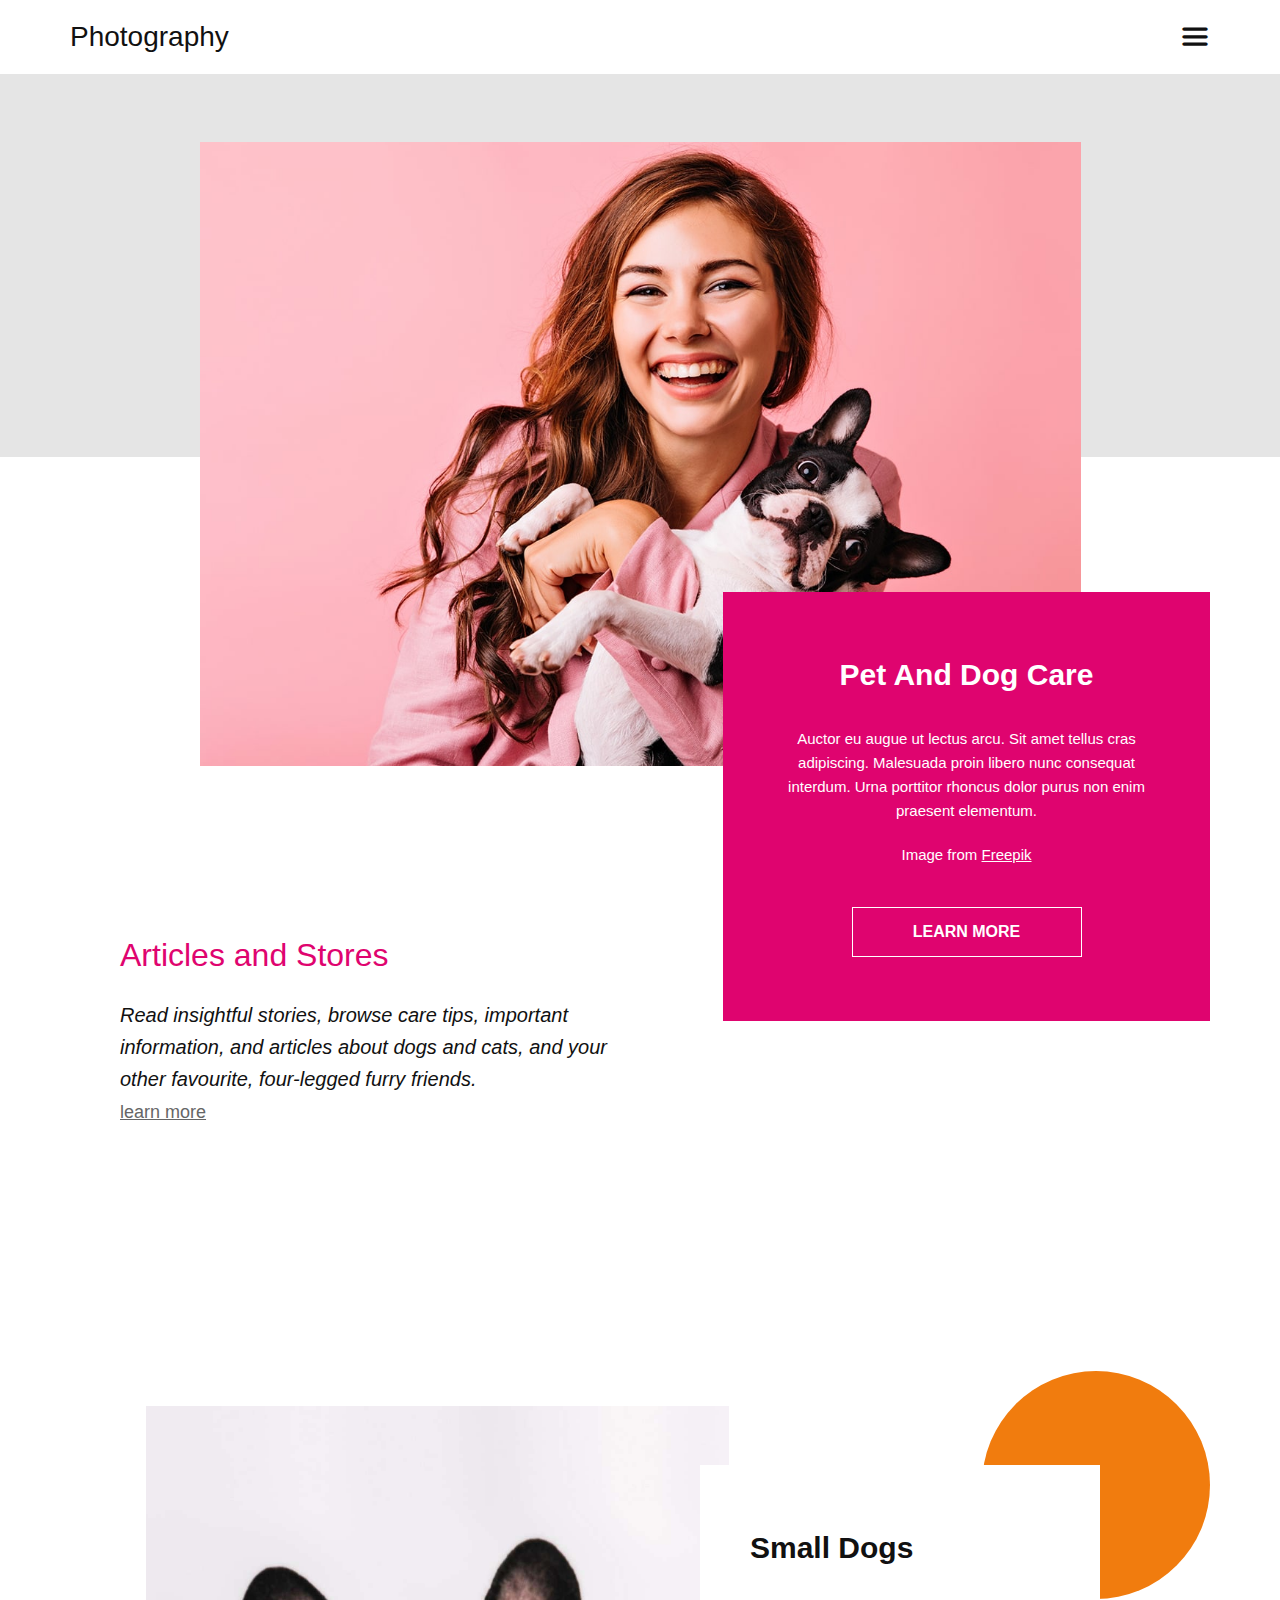
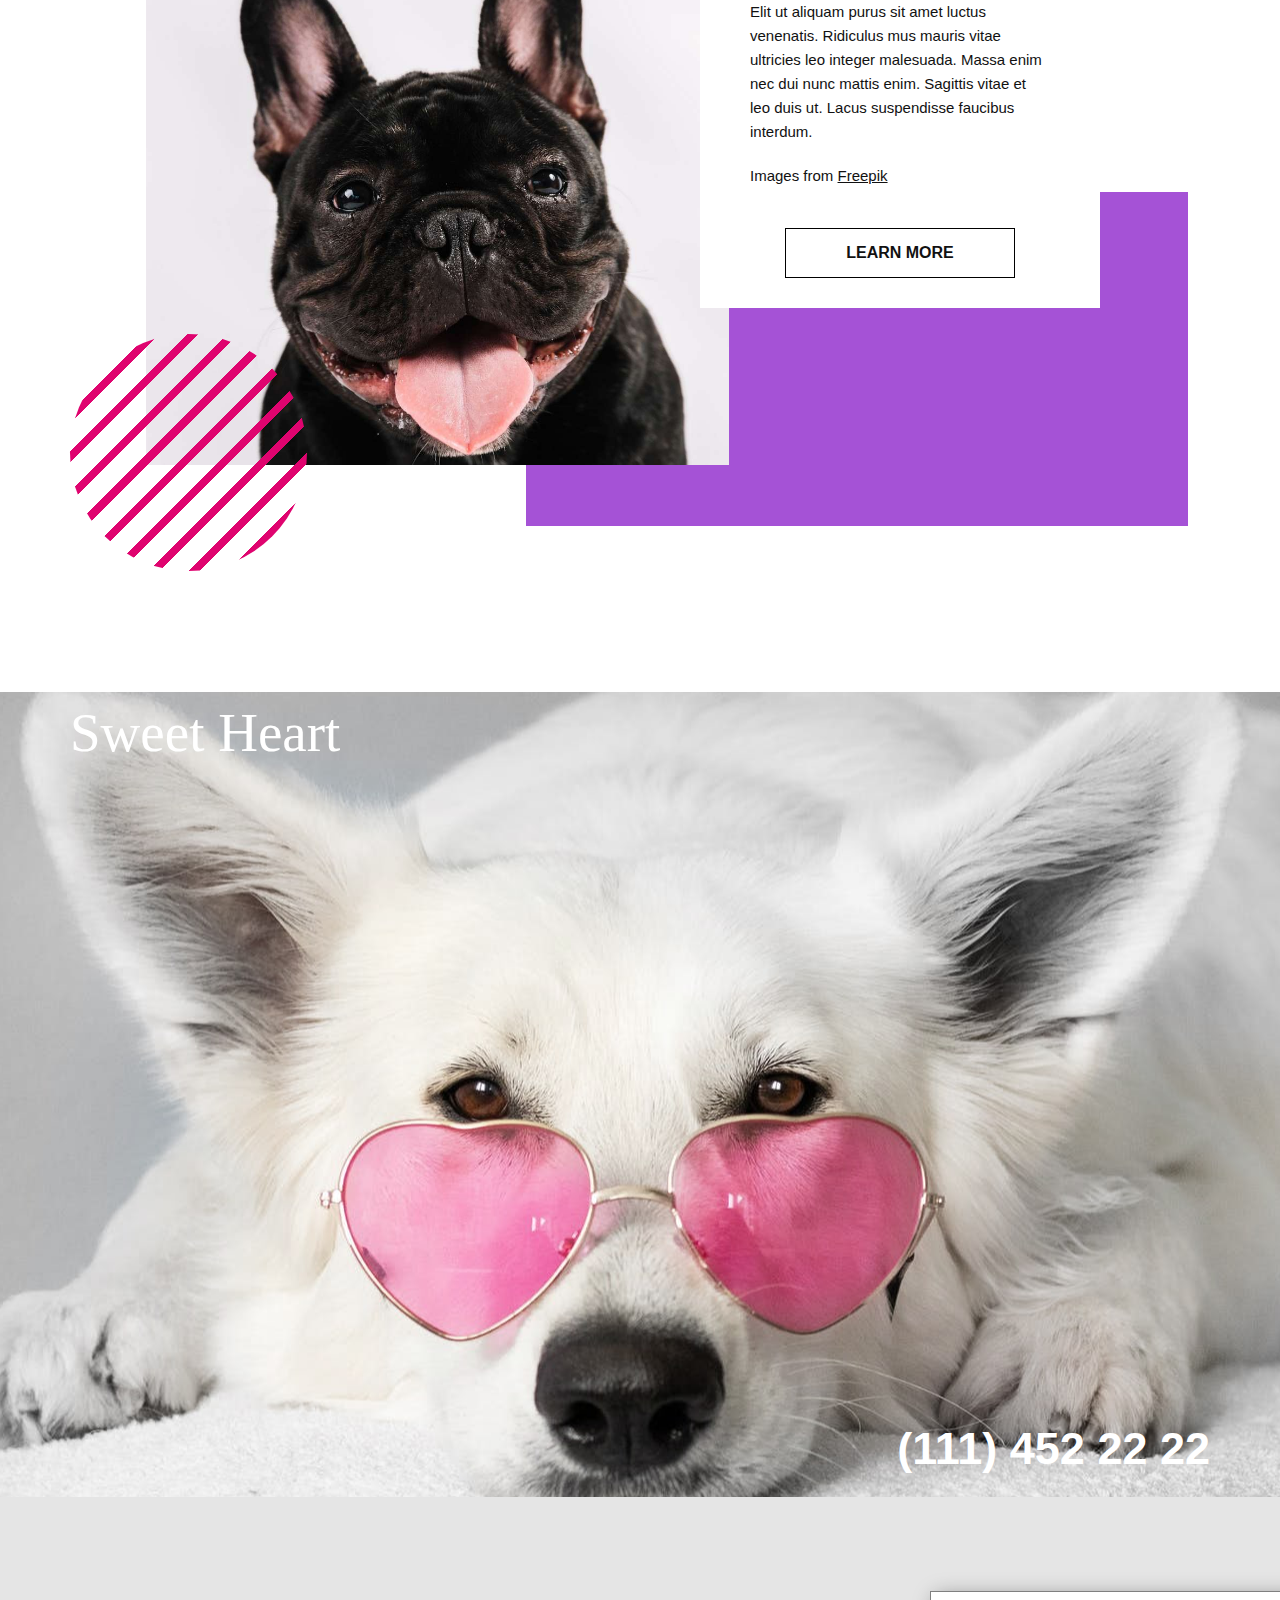
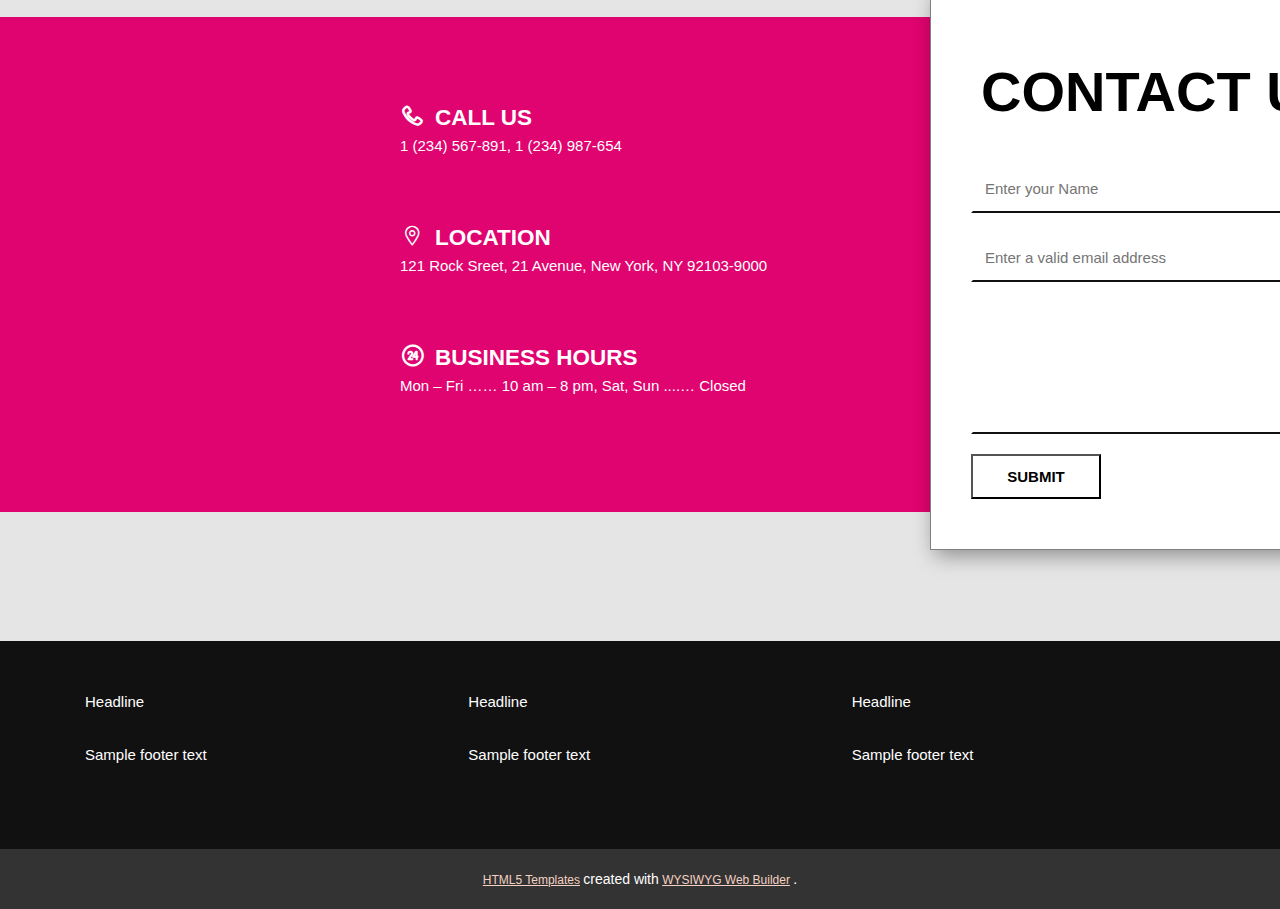
<file: index.html>
<!DOCTYPE html>
<html lang="en">

<head>
    <meta charset="UTF-8">
    <meta http-equiv="X-UA-Compatible" content="IE=edge">
    <meta name="viewport" content="width=device-width, initial-scale=1.0">
    <title>Document</title>
    <link rel="stylesheet" href="font/iconfont.css">
    <link rel="stylesheet" href="reset.css">
    <link rel="stylesheet" href="index.css">
</head>

<body>
    <div class="header">
        <div class="header-c">
            <span class="title">Photography</span>
            <span class="iconfont icon-caidan"></span>
        </div>
    </div>
    <section class="main-a u-clearfix">
        <div class="gray"></div>
        <img class="female" src="./images/dfgg-min.jpg" alt="">
        <div class="dogcare">
            <h2>Pet And Dog Care</h2>
            <p>Auctor eu augue ut lectus arcu. Sit amet tellus cras adipiscing. Malesuada proin libero nunc
                consequat interdum. Urna porttitor rhoncus dolor purus non enim praesent elementum.</p>
            <p>Image from <a href="#">Freepik</a> </p>
            <button>LEARN MORE</button>
        </div>
        <div class="articles">
            <h2>Articles and Stores</h2>
            <p>Read insightful stories, browse care tips, important information, and articles about dogs and cats, and
                your other favourite, four-legged furry friends.</p>
            <p><a href="#">learn more</a> </p>
        </div>
    </section>
    <section class="main-b u-clearfix">
        <div class="container u-clearfix">
            <div class="purple"></div>
            <img src="images/fghh-min.jpg" alt="">
            <div class="pattern"></div>
            <div class="circle"></div>
            <div class="dogcare">
                <h2>Small Dogs</h2>
                <p>Elit ut aliquam purus sit amet luctus venenatis. Ridiculus mus mauris vitae ultricies leo integer
                    malesuada. Massa enim nec dui nunc mattis enim. Sagittis vitae et leo duis ut. Lacus suspendisse
                    faucibus interdum.</p>
                <p>Images from <a href="#">Freepik</a></p>
                <button>LEARN MORE</button>
            </div>
        </div>
        <section class="main-c">
            <div class="container-c">
                <h2 class="text">Sweet Heart</h2>
                <h2 class="phone">(111) 452 22 22</h2>
            </div>
        </section>
        <section class="main-d">
            <div class="container-d">
                <div class="info">
                    <div class="info-item">
                        <h2><span class="iconfont icon-31dianhua"></span>CALL US</h2>
                        <p>1 (234) 567-891, 1 (234) 987-654</p>
                    </div>
                    <div class=" info-item">
                        <h2><span class="iconfont icon-map"></span>LOCATION</h2>
                        <p>121 Rock Sreet, 21 Avenue, New York, NY 92103-9000</p>
                    </div>
                    <div class="info-item">
                        <h2><span class="iconfont icon-service24xiaoshifahuo"></span>BUSINESS HOURS</h2>
                        <p>Mon – Fri …… 10 am – 8 pm, Sat, Sun ....… Closed</p>
                    </div>
                </div>
            </div>
            <form action="#" class="sheet">
                <h2>CONTACT US</h2>
                <div class="namebox"><input class="box" type="text" placeholder="Enter your Name" required></div>
                <div class="emailbox"><input class="box" type="text" placeholder="Enter a valid email address" required></div>
                <div class="textbox"><textarea name="textbox" id="" cols="69" rows="5" required></textarea></div>
                <div class="submitbox"><input class="submitbox" type="submit" value="SUBMIT"></div>
            </form>
        </section>
        <footer class="main-e">
            <div class="container-e">
                <div class="content-e">
                    <p>Headline</p>
                    <p>Sample footer text</p>
                </div>
                <div class="content-e">
                    <p>Headline</p>
                    <p>Sample footer text</p>
                </div>
                <div class="content-e">
                    <p>Headline</p>
                    <p>Sample footer text</p>
                </div>
            </div>
        </footer>
        <section class="bottombox">
            <div class="bottomboxcontent">
             <a href="https://www.11moban.com/html5-template"><span>HTML5 Templates</span></a>
             <p>created with</p>
             <a href="https://www.11moban.com/"><span>WYSIWYG Web Builder</span></a>
             <p>.</p>
           </div>
        </section>
        

</body>

</html>
</file>
<file: font/iconfont.css>
@font-face {
  font-family: "iconfont"; /* Project id 3144724 */
  src: url('iconfont.woff2?t=1648312842057') format('woff2'),
       url('iconfont.woff?t=1648312842057') format('woff'),
       url('iconfont.ttf?t=1648312842057') format('truetype');
}

.iconfont {
  font-family: "iconfont" !important;
  font-size: 16px;
  font-style: normal;
  -webkit-font-smoothing: antialiased;
  -moz-osx-font-smoothing: grayscale;
}

.icon-31dianhua:before {
  content: "\e600";
}

.icon-service24xiaoshifahuo:before {
  content: "\e601";
}

.icon-map:before {
  content: "\e699";
}

.icon-caidan:before {
  content: "\e790";
}

.icon-jiahao:before {
  content: "\eaf3";
}
</file>
<file: index.css>
.u-clearfix:after,
.u-clearfix:before {
    content: '';
    display: table;
}

.u-clearfix:after {
    clear: both;
}

.header {
    background-color: white;
    height          : 74px;
}

.header-c {
    width      : 1140px;
    height     : 100%;
    margin     : auto;
    line-height: 74px;
}

.header-c .title {
    font-size: 28px;
    color    : #111;
}

.icon-caidan {
    font-size  : 30px;
    float      : right;
    font-weight: bold;
    color      : #111;
}

.main-a .gray {
    background-color: #e5e5e5;
    height          : 383px;
}

.female {
    width     : 881px;
    height    : 624px;
    margin    : -315px auto 0;
    object-fit: cover;
    display   : block;
}

.dogcare {
    width           : 487px;
    min-height      : 429px;
    margin          : -174px calc(((100% - 1140px) / 2)) 0 auto;
    color           : #ffffff;
    background-color: #df046f;
    padding         : 30px 50px;
    position        : relative;
    box-sizing      : border-box;
}

.dogcare h2 {
    font-size  : 30px;
    font-weight: 700;
    margin     : 30px;
    text-align : center;
}

.dogcare p {
    font-family: 'Open Sans', sans-serif;
    font-weight: 400;
    line-height: 1.6;
    font-size  : 15px;
    text-align : center;
    margin-top : 20px;
}

.dogcare p a {
    color          : #ffffff;
    text-decoration: underline;
}

.dogcare p a:hover {
    color: #e6e6e6;
}

.dogcare button {
    box-sizing      : border-box;
    height          : 50px;
    width           : 230px;
    display         : block;
    margin          : 40px auto 0;
    background-color: transparent;
    border          : 1px solid white;
    color           : #ffffff;
    font-size       : 16px;
    font-weight     : bolder;
}

.dogcare button:hover {
    color           : #f17c0e;
    background-color: #fff;
}

.articles {
    width     : 600px;
    min-height: 429px;
    margin    : -120px 0 62px calc(((100% - 1140px) / 2));
    color     : #111;
    padding   : 30px 50px;
    position  : relative;
    box-sizing: border-box;
}

.articles h2 {
    font-size  : 32px;
    font-weight: normal;
    color      : #df046f;
}

.articles p {
    font-family: 'Open Sans', sans-serif;
    font-weight: 400;
    line-height: 1.6;
    font-size  : 20px;
    margin-top : 20px;
    font-style : italic;
}

.articles p a {
    font-size      : 18px;
    font-style     : normal;
    text-decoration: underline;
    font-family    : 'Open Sans', sans-serif;
}

.articles p:last-child {
    margin-top: 0;
}

.main-b .container {
    width : 1140px;
    height: 800px;
    margin: auto;
}

.main-b .container .purple {
    background-color: #a552d6;
    width           : 662px;
    height          : 334px;
    margin          : 400px 22px 0 auto;
}

.main-b .container img {
    height    : 659px;
    width     : 583px;
    margin    : -800px auto 0 76px;
    object-fit: cover;
}

.main-b .pattern {
    height       : 237px;
    width        : 237px;
    background   : repeating-linear-gradient(-45deg, transparent, transparent 20px, #df046f 8px, #df046f 28px);
    border-radius: 50%;
    margin-top   : -210px;
    position     : relative;
}

.main-b .container .circle {
    height          : 228px;
    width           : 228px;
    background-color: #f17c0e;
    border-radius   : 50%;
    margin          : -800px 0 0 auto;
}

.main-b .dogcare {
    background-color: #fff;
    color           : #111;
    width           : 400px;
    position        : relative;
    left            : -110px;
    top             : 40px;
}

.main-b .dogcare p,
.main-b .dogcare h2,
.main-b .dogcare a {
    text-align : left !important;
    margin-left: 0 !important;
    color      : #111 !important;
}

.main-b button {
    color : #111;
    border: 1px solid black;
}

.main-b button:hover {
    background-color: black;
    color           : #fff;
}

.main-c {
    background-image   : url(images/ghhh-min.jpg);
    background-position: 50% 50%;
    background-repeat: no-repeat;
    
}

.main-c .container-c {
    width : 1140px;
    height: 805px;
    margin: auto;
}

.main-c .container-c h2 {
    font-size  : 55px;
    font-weight: normal;
    color      : #fff;
    font-family: 'Times New Roman', Times, serif;
    margin-top: 100px;
}
.main-c .container-c .phone{
    font-size  : 45px;
    text-align: right;
    font-family: 'PT Sans',sans-serif;
    font-weight: 900;
    margin-top: 640px;
} 
.main-d {
    background-color: #e5e5e5;
    overflow: hidden;
}
.main-d .container-d{
    background-color: #df046f;
    height: 495px;
    margin-top: 120px;
    margin-bottom: 200px;
    overflow: hidden;
}
.main-d .info{
    color: #fff;
    margin-top: 80px;
    margin-left: 400px;
    font-family: 'Open Sans',sans-serif;
    font-weight: 400;
    font-size: 15px;
}
.main-d .info-item{
    height: 50px;
    margin-top: 70px;
}
.main-d .info .iconfont{
    font-size: 25px;
    margin-right: 10px;
}
.sheet{
    width: 595px;
    height: 559px;
    background-color: #fff;
    border: 1px solid gray;
    margin-top: -630px;
    margin-left: 930px;
    position: relative;
    top: -91px;
    box-shadow: 5px 5px 20px 0 rgb(0 0 0 / 40%);
    padding: 30px 50px 30px 40px;
    box-sizing: border-box;
}
.sheet h2{
    color: black;
    text-transform: uppercase;
    font-size: 56px;
    font-weight: 700;
    margin: 28px 0 0 10px;
}
.sheet .namebox{
    display: block;
    padding-top: 30px;
    padding-bottom: 20px;
    
}
.sheet input.box{
    display: block;
    width: 100%;
    padding: 14px 12px;
    background-clip: padding-box;
    box-sizing: border-box;
    border: 2px solid transparent;
    border-bottom: 2px solid #111;
    font-size: 15px;
}
.sheet input:focus-visible{
    border: 2px solid black;
}
.sheet .textbox{
    display: block;
    padding-top: 30px;
    padding-bottom: 20px;
}
.sheet textarea{
    display: block;
    width: 100%;
    padding: 14px 12px;
    background-clip: padding-box;
    box-sizing: border-box;
    border: 2px solid transparent;
    border-bottom: 2px solid #111;
    font-size: 16px;
    font-family: 'Open Sans',sans-serif;
}
.sheet .submitbox{
    background-color: #fff;
    box-sizing: border-box;

}
.sheet input.submitbox{
    font-size: 15px;
    height:45px;
    width: 130px;
    font-family: 'Open Sans',sans-serif;
    font-weight: 600;
}
.sheet input.submitbox:hover{
    cursor: pointer;
    background-color: black;
    color: white
}
.main-e{
    background-color: #111;
    height: 208px;
}
.main-e .container-e{
    width: 1170px;
    background-color: #111;
    color: #fff !important;
    margin: auto;
    box-sizing: border-box;
}
.main-e .content-e{
    display: inline-block;
    box-sizing: border-box;
    width: 380px;
    margin-top: 20px;
}
.main-e .content-e p{
    padding-top: 10px;
    margin: 20px 20px 20px 30px;
    font-size: 15px;
    box-sizing: border-box;
}
.bottombox{
    background-color: #333333;
    text-align: center;
    height: 60px;
}
.bottombox .bottomboxcontent{
    width: 1170px;
    margin: auto;
}
.bottombox p{
    display: inline-block;
    text-align: center;
    padding-top: 20px;
    color: #fff;
    font-size: 14px;
}
.bottombox a{
    color: #f4d1c2;
    text-decoration: underline;
}
.bottombox a:hover{
    cursor: pointer;
    text-decoration: none;
    color: #edb59d;
}
</file>
